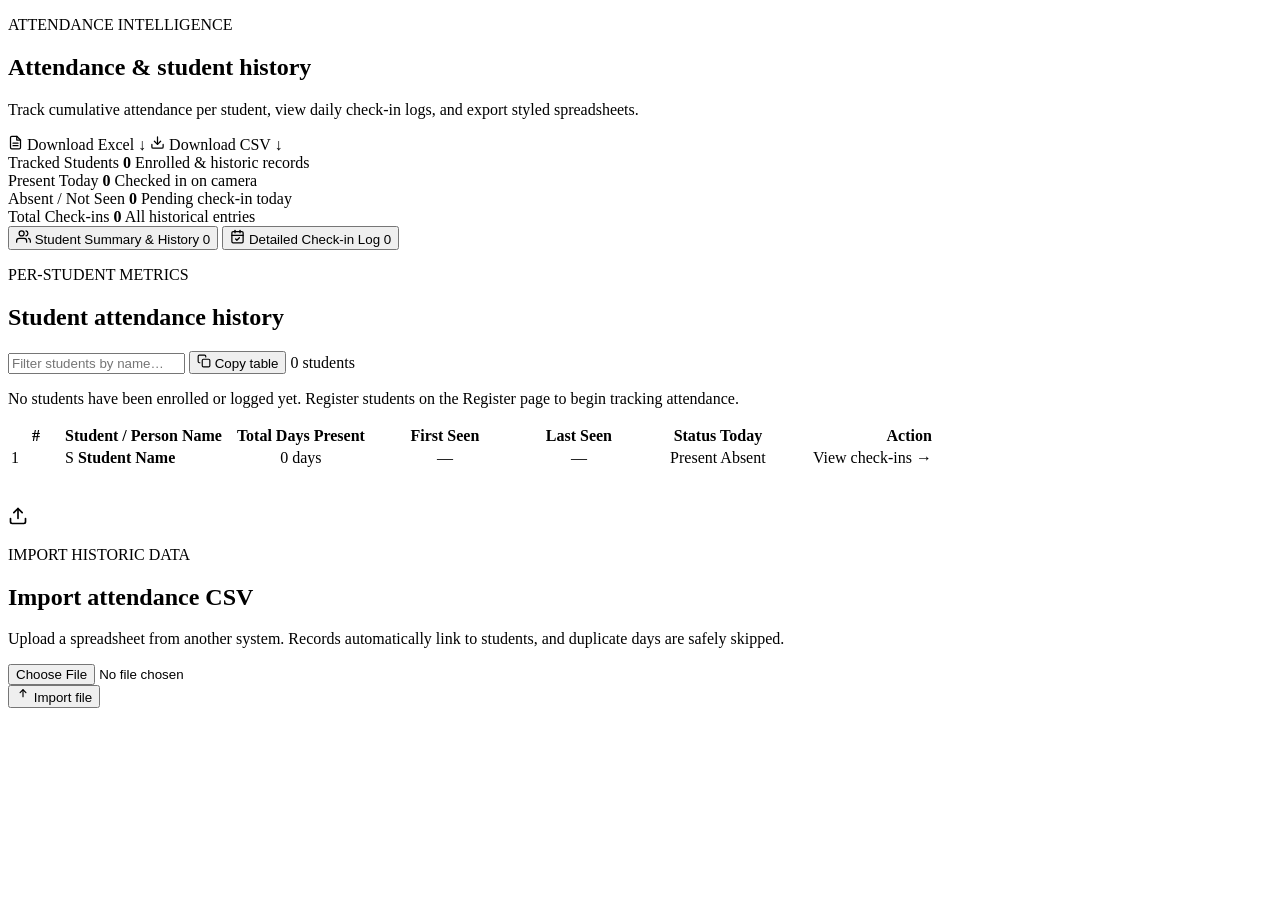
<file: src/main/resources/templates/attendance.html>
<!-- Purpose: Attendance history page with student-wise attendance summaries, check-in logs, and Excel/CSV tools. -->
<!-- Why it is used: It gives teachers and administrators complete student attendance history and daily logs. -->
<!DOCTYPE html>
<html xmlns:th="http://www.thymeleaf.org">
<head th:replace="~{fragments :: head('Attendance records')}"></head>
<body>
<div class="shell">
    <header th:replace="~{fragments :: navigation('attendance')}"></header>
    <main>
        <!-- Page Intro & Export Actions -->
        <section class="page-intro with-action editorial-intro">
            <div>
                <p class="eyebrow">ATTENDANCE INTELLIGENCE</p>
                <h1>Attendance &amp; student history</h1>
                <p>Track cumulative attendance per student, view daily check-in logs, and export styled spreadsheets.</p>
            </div>
            <div class="action-button-group">
                <a class="button primary" th:href="${hasFilters} ? @{/attendance/export-filtered.xls(name=${selectedName},date=${selectedDate})} : @{/attendance/export.xls}" title="Download styled Microsoft Excel spreadsheet">
                    <svg width="15" height="15" viewBox="0 0 24 24" fill="none" stroke="currentColor" stroke-width="2" stroke-linecap="round" stroke-linejoin="round" aria-hidden="true"><path d="M14 2H6a2 2 0 0 0-2 2v16a2 2 0 0 0 2 2h12a2 2 0 0 0 2-2V8z"></path><polyline points="14 2 14 8 20 8"></polyline><line x1="8" y1="13" x2="16" y2="13"></line><line x1="8" y1="17" x2="16" y2="17"></line></svg>
                    <span th:text="${hasFilters} ? 'Export Excel (Filtered)' : 'Download Excel'">Download Excel</span> <span aria-hidden="true">↓</span>
                </a>
                <a class="button secondary" th:href="${hasFilters} ? @{/attendance/export-filtered.csv(name=${selectedName},date=${selectedDate})} : @{/attendance/export.csv}" title="Download clean CSV spreadsheet">
                    <svg width="15" height="15" viewBox="0 0 24 24" fill="none" stroke="currentColor" stroke-width="2" stroke-linecap="round" stroke-linejoin="round" aria-hidden="true"><path d="M21 15v4a2 2 0 0 1-2 2H5a2 2 0 0 1-2-2v-4"></path><polyline points="7 10 12 15 17 10"></polyline><line x1="12" y1="15" x2="12" y2="3"></line></svg>
                    <span th:text="${hasFilters} ? 'CSV (Filtered)' : 'Download CSV'">Download CSV</span> <span aria-hidden="true">↓</span>
                </a>
            </div>
        </section>

        <div th:replace="~{fragments :: messages}"></div>

        <!-- High-Level Attendance Metrics Strip -->
        <section class="attendance-summary-metrics" aria-label="Student attendance statistics">
            <div class="summary-metric-card">
                <span class="metric-card-kicker">Tracked Students</span>
                <strong class="metric-card-num" th:text="${totalStudents}">0</strong>
                <span class="metric-card-sub">Enrolled &amp; historic records</span>
            </div>
            <div class="summary-metric-card stat-card-present">
                <span class="metric-card-kicker">Present Today</span>
                <strong class="metric-card-num" th:text="${studentsPresentToday}">0</strong>
                <span class="metric-card-sub">Checked in on camera</span>
            </div>
            <div class="summary-metric-card stat-card-absent">
                <span class="metric-card-kicker">Absent / Not Seen</span>
                <strong class="metric-card-num" th:text="${studentsAbsentToday}">0</strong>
                <span class="metric-card-sub">Pending check-in today</span>
            </div>
            <div class="summary-metric-card">
                <span class="metric-card-kicker" th:text="${hasFilters} ? 'Filtered Logs' : 'Total Check-ins'">Total Check-ins</span>
                <strong class="metric-card-num" th:text="${hasFilters} ? ${#lists.size(records)} : ${totalRecords}">0</strong>
                <span class="metric-card-sub" th:text="${hasFilters} ? (${totalRecords} + ' total in database') : 'All historical entries'">All historical entries</span>
            </div>
        </section>

        <!-- View Navigation Tabs -->
        <div class="attendance-tabs-bar" role="tablist">
            <button type="button" class="tab-button" id="tab-btn-students" role="tab" aria-selected="true" aria-controls="view-students">
                <svg width="15" height="15" viewBox="0 0 24 24" fill="none" stroke="currentColor" stroke-width="2" stroke-linecap="round" stroke-linejoin="round" aria-hidden="true"><path d="M17 21v-2a4 4 0 0 0-4-4H5a4 4 0 0 0-4 4v2"></path><circle cx="9" cy="7" r="4"></circle><path d="M23 21v-2a4 4 0 0 0-3-3.87"></path><path d="M16 3.13a4 4 0 0 1 0 7.75"></path></svg>
                <span>Student Summary &amp; History</span>
                <span class="tab-badge" id="tab-badge-students" th:text="${totalStudents}">0</span>
            </button>
            <button type="button" class="tab-button" id="tab-btn-log" role="tab" aria-selected="false" aria-controls="view-log">
                <svg width="15" height="15" viewBox="0 0 24 24" fill="none" stroke="currentColor" stroke-width="2" stroke-linecap="round" stroke-linejoin="round" aria-hidden="true"><rect x="3" y="4" width="18" height="18" rx="2" ry="2"></rect><line x1="16" y1="2" x2="16" y2="6"></line><line x1="8" y1="2" x2="8" y2="6"></line><line x1="3" y1="10" x2="21" y2="10"></line><path d="m9 16 2 2 4-4"></path></svg>
                <span>Detailed Check-in Log</span>
                <span class="tab-badge" id="tab-badge-log" th:text="${#lists.size(records)}">0</span>
            </button>
        </div>

        <!-- =================================================================== -->
        <!-- VIEW 1: STUDENT ATTENDANCE SUMMARY & HISTORY                        -->
        <!-- =================================================================== -->
        <section id="view-students" class="tab-content-panel" role="tabpanel" aria-labelledby="tab-btn-students">
            <section class="table-panel">
                <div class="section-heading">
                    <div>
                        <p class="eyebrow">PER-STUDENT METRICS</p>
                        <h2>Student attendance history</h2>
                    </div>
                    <div class="table-tools">
                        <input type="search" id="student-search-input" placeholder="Filter students by name…" class="search-input-compact" autocomplete="off" aria-label="Search student by name">
                        <button type="button" class="button text-button copy-table-btn" id="copy-students-btn" title="Copy student summary table to clipboard">
                            <svg width="14" height="14" viewBox="0 0 24 24" fill="none" stroke="currentColor" stroke-width="2" stroke-linecap="round" stroke-linejoin="round" aria-hidden="true"><rect x="9" y="9" width="13" height="13" rx="2" ry="2"></rect><path d="M5 15H4a2 2 0 0 1-2-2V4a2 2 0 0 1 2-2h9a2 2 0 0 1 2 2v1"></path></svg>
                            <span id="copy-students-text">Copy table</span>
                        </button>
                        <span class="count-badge" id="student-count-badge" th:text="${totalStudents} + ' student' + (${totalStudents} == 1 ? '' : 's')">0 students</span>
                    </div>
                </div>

                <!-- Empty State for Students -->
                <div th:if="${#lists.isEmpty(studentSummaries)}" class="empty-state compact">
                    <p>No students have been enrolled or logged yet. Register students on the <a th:href="@{/register}">Register</a> page to begin tracking attendance.</p>
                </div>

                <!-- Student Summary Table -->
                <div th:unless="${#lists.isEmpty(studentSummaries)}" class="table-wrap">
                    <table class="data-table student-summary-table" id="student-summary-table">
                        <thead>
                            <tr>
                                <th style="width: 50px; text-align: center;">#</th>
                                <th style="text-align: left;">Student / Person Name</th>
                                <th style="width: 150px; text-align: center;">Total Days Present</th>
                                <th style="width: 130px; text-align: center;">First Seen</th>
                                <th style="width: 130px; text-align: center;">Last Seen</th>
                                <th style="width: 140px; text-align: center;">Status Today</th>
                                <th style="width: 140px; text-align: right;">Action</th>
                            </tr>
                        </thead>
                        <tbody id="student-summary-tbody">
                            <tr th:each="student, iter : ${studentSummaries}" class="student-row" th:data-name="${#strings.toLowerCase(student.studentName)}">
                                <td class="col-num" th:text="${iter.count}">1</td>
                                <td class="col-name">
                                    <div class="student-name-cell">
                                        <span class="student-avatar-circle" th:text="${#strings.isEmpty(student.studentName) ? '?' : #strings.substring(student.studentName, 0, 1)}">S</span>
                                        <strong class="student-name-text" th:text="${student.studentName}">Student Name</strong>
                                    </div>
                                </td>
                                <td style="text-align: center;">
                                    <span class="days-badge" th:text="${student.totalDaysPresent} + ' day' + (${student.totalDaysPresent} == 1 ? '' : 's')">0 days</span>
                                </td>
                                <td class="col-date" style="text-align: center;" th:text="${student.firstSeen != null} ? ${#temporals.format(student.firstSeen, 'dd MMM yyyy')} : '—'">—</td>
                                <td class="col-date" style="text-align: center;" th:text="${student.lastSeen != null} ? ${#temporals.format(student.lastSeen, 'dd MMM yyyy')} : '—'">—</td>
                                <td style="text-align: center;">
                                    <span th:if="${student.presentToday}" class="badge-present" th:title="'Checked in at ' + ${#temporals.format(student.todayTime, 'hh:mm:ss a')}">
                                        <span class="dot-green"></span> Present
                                        <small th:if="${student.todayTime != null}" th:text="'(' + ${#temporals.format(student.todayTime, 'hh:mm a')} + ')'" style="font-weight: 500; opacity: .85;"></small>
                                    </span>
                                    <span th:unless="${student.presentToday}" class="badge-absent">
                                        <span class="dot-red"></span> Absent
                                    </span>
                                </td>
                                <td style="text-align: right;">
                                    <a class="button text-button view-history-link" th:href="@{/attendance(name=${student.studentName},tab='log')}" title="View all check-in entries for this student">
                                        <span>View check-ins</span> <span aria-hidden="true">→</span>
                                    </a>
                                </td>
                            </tr>
                            <tr id="no-student-match-row" style="display: none;">
                                <td colspan="7" class="no-student-match-row">
                                    No students match your filter criteria. Try a different search term.
                                </td>
                            </tr>
                        </tbody>
                    </table>
                </div>
            </section>
        </section>

        <!-- =================================================================== -->
        <!-- VIEW 2: DETAILED CHECK-IN LOG                                       -->
        <!-- =================================================================== -->
        <section id="view-log" class="tab-content-panel" role="tabpanel" aria-labelledby="tab-btn-log" style="display: none;">
            <!-- Filter Controls -->
            <section class="filters" aria-label="Filter check-in records">
                <div class="filter-header-row">
                    <p class="form-step">SEARCH &amp; FILTER CHECK-INS</p>
                    <div class="quick-date-pills">
                        <button type="button" class="date-chip" id="btn-today">Today</button>
                        <button type="button" class="date-chip" id="btn-clear-date">All Dates</button>
                    </div>
                </div>
                <form th:action="@{/attendance}" method="get" id="filter-form">
                    <input type="hidden" name="tab" value="log">
                    <div class="filter-field">
                        <label for="name">Person name</label>
                        <input id="name" name="name" type="search" placeholder="Search by name…" th:value="${selectedName}">
                    </div>
                    <div class="filter-field">
                        <label for="date">Attendance date</label>
                        <input id="date" name="date" type="date" th:value="${selectedDate}">
                    </div>
                    <div class="filter-actions">
                        <button class="button primary" type="submit">
                            <svg width="14" height="14" viewBox="0 0 24 24" fill="none" stroke="currentColor" stroke-width="2" stroke-linecap="round" stroke-linejoin="round" aria-hidden="true"><circle cx="11" cy="11" r="8"></circle><line x1="21" y1="21" x2="16.65" y2="16.65"></line></svg>
                            <span>Apply filter</span>
                        </button>
                        <a class="button text-button" th:href="@{/attendance(tab='log')}">Clear all</a>
                    </div>
                </form>
            </section>

            <!-- Table Panel -->
            <section class="table-panel">
                <div class="section-heading">
                    <div>
                        <p class="eyebrow">CHRONOLOGICAL LOG</p>
                        <h2>Detailed check-in records</h2>
                    </div>
                    <div class="table-tools">
                        <button type="button" class="button text-button copy-table-btn" id="copy-table-btn" title="Copy table to clipboard">
                            <svg width="14" height="14" viewBox="0 0 24 24" fill="none" stroke="currentColor" stroke-width="2" stroke-linecap="round" stroke-linejoin="round" aria-hidden="true"><rect x="9" y="9" width="13" height="13" rx="2" ry="2"></rect><path d="M5 15H4a2 2 0 0 1-2-2V4a2 2 0 0 1 2-2h9a2 2 0 0 1 2 2v1"></path></svg>
                            <span id="copy-btn-text">Copy table</span>
                        </button>
                        <span class="count-badge" th:text="${#lists.size(records)} + ' record' + (${#lists.size(records)} == 1 ? '' : 's')">0 records</span>
                    </div>
                </div>

                <!-- Empty State -->
                <div th:if="${#lists.isEmpty(records)}" class="empty-state compact">
                    <p>No matching check-in records were found. Try adjusting your search filters or clear filters.</p>
                    <a th:if="${hasFilters}" class="button secondary" th:href="@{/attendance(tab='log')}">Clear active filters</a>
                </div>

                <!-- Detailed Table -->
                <div th:unless="${#lists.isEmpty(records)}" class="table-wrap">
                    <table class="data-table" id="attendance-table">
                        <thead>
                            <tr>
                                <th style="width: 50px; text-align: center;">#</th>
                                <th style="text-align: left;">Student Name</th>
                                <th style="width: 140px; text-align: center;">Date</th>
                                <th style="width: 130px; text-align: center;">Day</th>
                                <th style="width: 140px; text-align: center;">Time Recorded</th>
                                <th style="width: 120px; text-align: center;">Status</th>
                            </tr>
                        </thead>
                        <tbody>
                            <tr th:each="record, iter : ${records}">
                                <td class="col-num" th:text="${iter.count}">1</td>
                                <td class="col-name">
                                    <strong th:text="${record.personName}">Person</strong>
                                </td>
                                <td class="col-date" style="text-align: center;" th:text="${#temporals.format(record.attendanceDate, 'dd MMM yyyy')}">Date</td>
                                <td class="col-day" style="text-align: center;" th:text="${#temporals.format(record.attendanceDate, 'EEEE')}">Day</td>
                                <td class="col-time" style="text-align: center;" th:text="${#temporals.format(record.attendanceTime, 'hh:mm:ss a')}">Time</td>
                                <td style="text-align: center;">
                                    <span class="badge-present"><span class="dot-green"></span> Present</span>
                                </td>
                            </tr>
                        </tbody>
                    </table>
                </div>
            </section>
        </section>

        <!-- Attendance CSV Import Panel -->
        <section class="import-panel" aria-label="Upload external attendance data" style="margin-top: 36px;">
            <div class="import-header">
                <div class="import-icon-badge" aria-hidden="true">
                    <svg width="20" height="20" viewBox="0 0 24 24" fill="none" stroke="currentColor" stroke-width="2" stroke-linecap="round" stroke-linejoin="round"><path d="M21 15v4a2 2 0 0 1-2 2H5a2 2 0 0 1-2-2v-4"></path><polyline points="17 8 12 3 7 8"></polyline><line x1="12" y1="3" x2="12" y2="15"></line></svg>
                </div>
                <div>
                    <p class="form-step">IMPORT HISTORIC DATA</p>
                    <h2>Import attendance CSV</h2>
                    <p class="import-subtitle">Upload a spreadsheet from another system. Records automatically link to students, and duplicate days are safely skipped.</p>
                </div>
            </div>
            <form th:action="@{/attendance/import}" method="post" enctype="multipart/form-data" class="import-form">
                <div class="import-file-input">
                    <input id="csv-file" name="file" type="file" accept=".csv,.tsv,.txt" required>
                </div>
                <button class="button secondary" type="submit">
                    <svg width="14" height="14" viewBox="0 0 24 24" fill="none" stroke="currentColor" stroke-width="2" stroke-linecap="round" stroke-linejoin="round" aria-hidden="true"><polyline points="17 8 12 3 7 8"></polyline><line x1="12" y1="3" x2="12" y2="15"></line></svg>
                    <span>Import file</span>
                </button>
            </form>
        </section>
    </main>
    <footer th:replace="~{fragments :: footer}"></footer>
</div>

<script th:inline="javascript">
    (() => {
        // Tab switching logic (Students Summary vs Detailed Log)
        const tabStudents = document.getElementById('tab-btn-students');
        const tabLog = document.getElementById('tab-btn-log');
        const viewStudents = document.getElementById('view-students');
        const viewLog = document.getElementById('view-log');

        const serverActiveTab = /*[[${activeTab}]]*/ 'students';

        function showTab(tabName, updateUrl = false) {
            const isLog = (tabName === 'log');
            if (isLog) {
                tabLog.classList.add('tab-active');
                tabLog.setAttribute('aria-selected', 'true');
                tabStudents.classList.remove('tab-active');
                tabStudents.setAttribute('aria-selected', 'false');
                viewLog.style.display = 'block';
                viewStudents.style.display = 'none';
            } else {
                tabStudents.classList.add('tab-active');
                tabStudents.setAttribute('aria-selected', 'true');
                tabLog.classList.remove('tab-active');
                tabLog.setAttribute('aria-selected', 'false');
                viewStudents.style.display = 'block';
                viewLog.style.display = 'none';
            }

            if (updateUrl && window.history && window.history.replaceState) {
                const url = new URL(window.location.href);
                url.searchParams.set('tab', isLog ? 'log' : 'students');
                window.history.replaceState(null, '', url.toString());
            }
        }

        // Initialize active tab from server model
        showTab(serverActiveTab);

        tabStudents.addEventListener('click', () => showTab('students', true));
        tabLog.addEventListener('click', () => showTab('log', true));

        // Quick Date Filter Pills
        const todayBtn = document.getElementById('btn-today');
        const clearDateBtn = document.getElementById('btn-clear-date');
        const dateInput = document.getElementById('date');
        const filterForm = document.getElementById('filter-form');

        if (todayBtn && dateInput && filterForm) {
            todayBtn.addEventListener('click', () => {
                const now = new Date();
                const year = now.getFullYear();
                const month = String(now.getMonth() + 1).padStart(2, '0');
                const day = String(now.getDate()).padStart(2, '0');
                dateInput.value = `${year}-${month}-${day}`;
                filterForm.submit();
            });
        }

        if (clearDateBtn && dateInput && filterForm) {
            clearDateBtn.addEventListener('click', () => {
                dateInput.value = '';
                filterForm.submit();
            });
        }

        // Copy Helper
        function setupCopyTable(buttonId, textId, tableId) {
            const btn = document.getElementById(buttonId);
            const textEl = document.getElementById(textId);
            const table = document.getElementById(tableId);

            if (!btn || !textEl || !table) return;

            btn.addEventListener('click', async () => {
                const rows = Array.from(table.querySelectorAll('tr')).filter(r => r.style.display !== 'none');
                const tsv = rows.map(row => {
                    const cells = Array.from(row.querySelectorAll('th, td'));
                    return cells.map(c => c.textContent.trim().replace(/\s+/g, ' ')).join('\t');
                }).join('\n');

                try {
                    await navigator.clipboard.writeText(tsv);
                    const orig = textEl.textContent;
                    textEl.textContent = 'Copied to clipboard!';
                    btn.classList.add('btn-copied');
                    setTimeout(() => {
                        textEl.textContent = orig;
                        btn.classList.remove('btn-copied');
                    }, 2000);
                } catch (e) {
                    textEl.textContent = 'Select all & copy';
                }
            });
        }

        setupCopyTable('copy-table-btn', 'copy-btn-text', 'attendance-table');
        setupCopyTable('copy-students-btn', 'copy-students-text', 'student-summary-table');

        // Client-side Student Name Search Filter
        const studentSearchInput = document.getElementById('student-search-input');
        const studentRows = Array.from(document.querySelectorAll('.student-row'));
        const noMatchRow = document.getElementById('no-student-match-row');
        const studentBadge = document.getElementById('student-count-badge');

        if (studentSearchInput && studentRows.length > 0) {
            studentSearchInput.addEventListener('input', () => {
                const q = studentSearchInput.value.trim().toLowerCase();
                let visibleCount = 0;

                studentRows.forEach(row => {
                    const name = row.getAttribute('data-name') || '';
                    if (!q || name.includes(q)) {
                        row.style.display = '';
                        visibleCount++;
                    } else {
                        row.style.display = 'none';
                    }
                });

                if (noMatchRow) {
                    noMatchRow.style.display = (visibleCount === 0) ? '' : 'none';
                }

                if (studentBadge) {
                    studentBadge.textContent = `${visibleCount} student${visibleCount === 1 ? '' : 's'}`;
                }
            });
        }
    })();
</script>
</body>
</html>
</file>
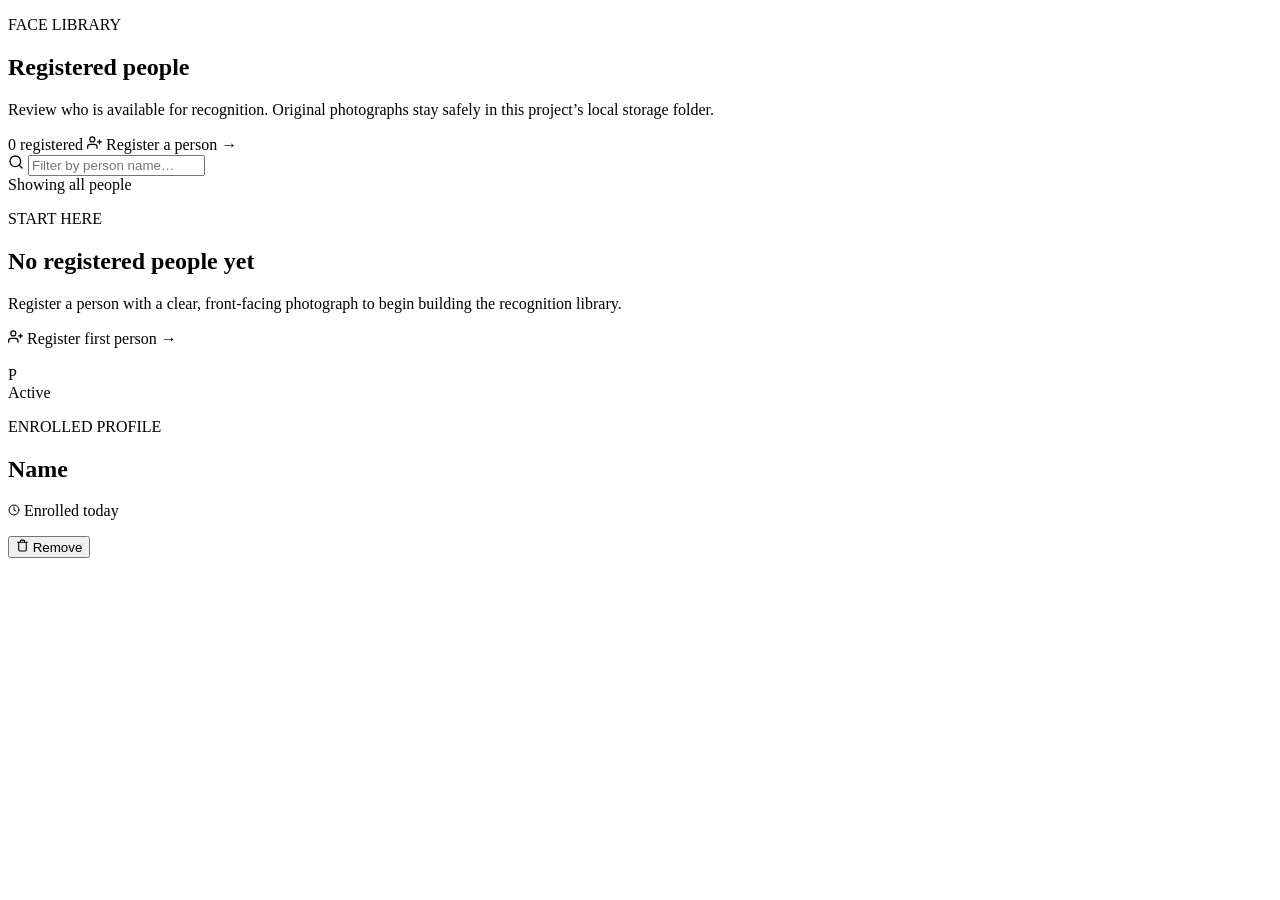
<file: src/main/resources/templates/faces.html>
<!-- Purpose: Page listing all registered people and their saved face photos. -->
<!-- Why it is used: It lets users review, search, and remove people from recognition. -->
<!DOCTYPE html>
<html xmlns:th="http://www.thymeleaf.org">
<head th:replace="~{fragments :: head('Registered faces')}"></head>
<body>
<div class="shell">
    <header th:replace="~{fragments :: navigation('faces')}"></header>
    <main>
        <section class="page-intro with-action editorial-intro">
            <div>
                <p class="eyebrow">FACE LIBRARY</p>
                <h1>Registered people</h1>
                <p>Review who is available for recognition. Original photographs stay safely in this project’s local storage folder.</p>
            </div>
            <div class="action-button-group">
                <span class="count-badge" th:text="${#lists.size(people)} + ' registered'">0 registered</span>
                <a class="button primary" th:href="@{/register}">
                    <svg width="15" height="15" viewBox="0 0 24 24" fill="none" stroke="currentColor" stroke-width="2" stroke-linecap="round" stroke-linejoin="round" aria-hidden="true"><path d="M16 21v-2a4 4 0 0 0-4-4H5a4 4 0 0 0-4 4v2"></path><circle cx="8.5" cy="7" r="4"></circle><line x1="20" y1="8" x2="20" y2="14"></line><line x1="23" y1="11" x2="17" y2="11"></line></svg>
                    Register a person <span aria-hidden="true">→</span>
                </a>
            </div>
        </section>

        <div th:replace="~{fragments :: messages}"></div>

        <!-- Search Bar for Large Libraries -->
        <div th:unless="${#lists.isEmpty(people)}" class="people-search-bar">
            <div class="search-input-wrap">
                <svg width="16" height="16" viewBox="0 0 24 24" fill="none" stroke="currentColor" stroke-width="2" stroke-linecap="round" stroke-linejoin="round" class="search-icon" aria-hidden="true"><circle cx="11" cy="11" r="8"></circle><line x1="21" y1="21" x2="16.65" y2="16.65"></line></svg>
                <input id="people-search" type="search" placeholder="Filter by person name…" aria-label="Filter registered people by name">
            </div>
            <span class="search-count-hint" id="search-count" th:text="'Showing all ' + ${#lists.size(people)} + ' people'">Showing all people</span>
        </div>

        <!-- Empty State -->
        <section th:if="${#lists.isEmpty(people)}" class="empty-state">
            <p class="eyebrow">START HERE</p>
            <h2>No registered people yet</h2>
            <p>Register a person with a clear, front-facing photograph to begin building the recognition library.</p>
            <a class="button primary" th:href="@{/register}">
                <svg width="15" height="15" viewBox="0 0 24 24" fill="none" stroke="currentColor" stroke-width="2" stroke-linecap="round" stroke-linejoin="round" aria-hidden="true"><path d="M16 21v-2a4 4 0 0 0-4-4H5a4 4 0 0 0-4 4v2"></path><circle cx="8.5" cy="7" r="4"></circle><line x1="20" y1="8" x2="20" y2="14"></line><line x1="23" y1="11" x2="17" y2="11"></line></svg>
                Register first person <span aria-hidden="true">→</span>
            </a>
        </section>

        <!-- People Grid -->
        <section th:unless="${#lists.isEmpty(people)}" class="people-grid" id="people-grid">
            <article th:each="person, iter : ${people}" class="person-card" th:attr="data-name=${#strings.toLowerCase(person.name)}" th:style="'animation-delay: ' + ${iter.index * 40} + 'ms;'">
                <div class="photo-container">
                    <img th:if="${person.sampleImagePath != null}" class="person-photo" th:src="@{'/photos/' + ${person.sampleImagePath}}" th:alt="${person.name} + ' registration photograph'" loading="lazy">
                    <div th:unless="${person.sampleImagePath != null}" class="person-photo placeholder">
                        <span th:text="${#strings.substring(person.name, 0, 1)}">P</span>
                    </div>
                    <span class="person-status-badge">
                        <span class="badge-dot"></span> Active
                    </span>
                </div>

                <div class="person-card-details">
                    <div class="person-info-block">
                        <p class="card-kicker">ENROLLED PROFILE</p>
                        <h2 class="person-name-heading" th:text="${person.name}">Name</h2>
                        <p class="person-meta-time">
                            <svg width="12" height="12" viewBox="0 0 24 24" fill="none" stroke="currentColor" stroke-width="2" stroke-linecap="round" stroke-linejoin="round" aria-hidden="true"><circle cx="12" cy="12" r="10"></circle><polyline points="12 6 12 12 16 14"></polyline></svg>
                            Enrolled <time th:text="${#temporals.format(person.createdAt, 'dd MMM yyyy')}">today</time>
                        </p>
                    </div>

                    <!-- Safe Two-Step Delete Form (No Ugly Native Browser Popup) -->
                    <form th:action="@{'/faces/' + ${person.id} + '/delete'}" method="post" class="delete-person-form">
                        <div class="delete-btn-group">
                            <button class="button danger delete-initial-btn" type="button" aria-label="Remove person">
                                <svg width="13" height="13" viewBox="0 0 24 24" fill="none" stroke="currentColor" stroke-width="2" stroke-linecap="round" stroke-linejoin="round" aria-hidden="true"><polyline points="3 6 5 6 21 6"></polyline><path d="M19 6v14a2 2 0 0 1-2 2H7a2 2 0 0 1-2-2V6m3 0V4a2 2 0 0 1 2-2h4a2 2 0 0 1 2 2v2"></path></svg>
                                <span>Remove</span>
                            </button>
                            <div class="delete-confirm-bar" style="display: none;">
                                <button class="button danger delete-confirm-btn" type="submit">Sure? Remove</button>
                                <button class="button text-button delete-cancel-btn" type="button">Cancel</button>
                            </div>
                        </div>
                    </form>
                </div>
            </article>
        </section>
    </main>
    <footer th:replace="~{fragments :: footer}"></footer>
</div>

<script>
    (() => {
        // Quick Live Client-Side Search
        const searchInput = document.getElementById('people-search');
        const cards = document.querySelectorAll('.person-card');
        const countHint = document.getElementById('search-count');

        if (searchInput) {
            searchInput.addEventListener('input', (e) => {
                const query = e.target.value.toLowerCase().trim();
                let visible = 0;
                cards.forEach(card => {
                    const name = card.getAttribute('data-name') || '';
                    if (!query || name.includes(query)) {
                        card.style.display = 'grid';
                        visible++;
                    } else {
                        card.style.display = 'none';
                    }
                });
                if (countHint) {
                    countHint.textContent = query
                        ? `Showing ${visible} of ${cards.length} people`
                        : `Showing all ${cards.length} people`;
                }
            });
        }

        // Two-Step Safe Delete Buttons (No native confirm popup)
        document.querySelectorAll('.delete-person-form').forEach(form => {
            const initialBtn = form.querySelector('.delete-initial-btn');
            const confirmBar = form.querySelector('.delete-confirm-bar');
            const cancelBtn = form.querySelector('.delete-cancel-btn');

            if (initialBtn && confirmBar && cancelBtn) {
                initialBtn.addEventListener('click', () => {
                    initialBtn.style.display = 'none';
                    confirmBar.style.display = 'inline-flex';
                });

                cancelBtn.addEventListener('click', () => {
                    confirmBar.style.display = 'none';
                    initialBtn.style.display = 'inline-flex';
                });
            }
        });
    })();
</script>
</body>
</html>
</file>
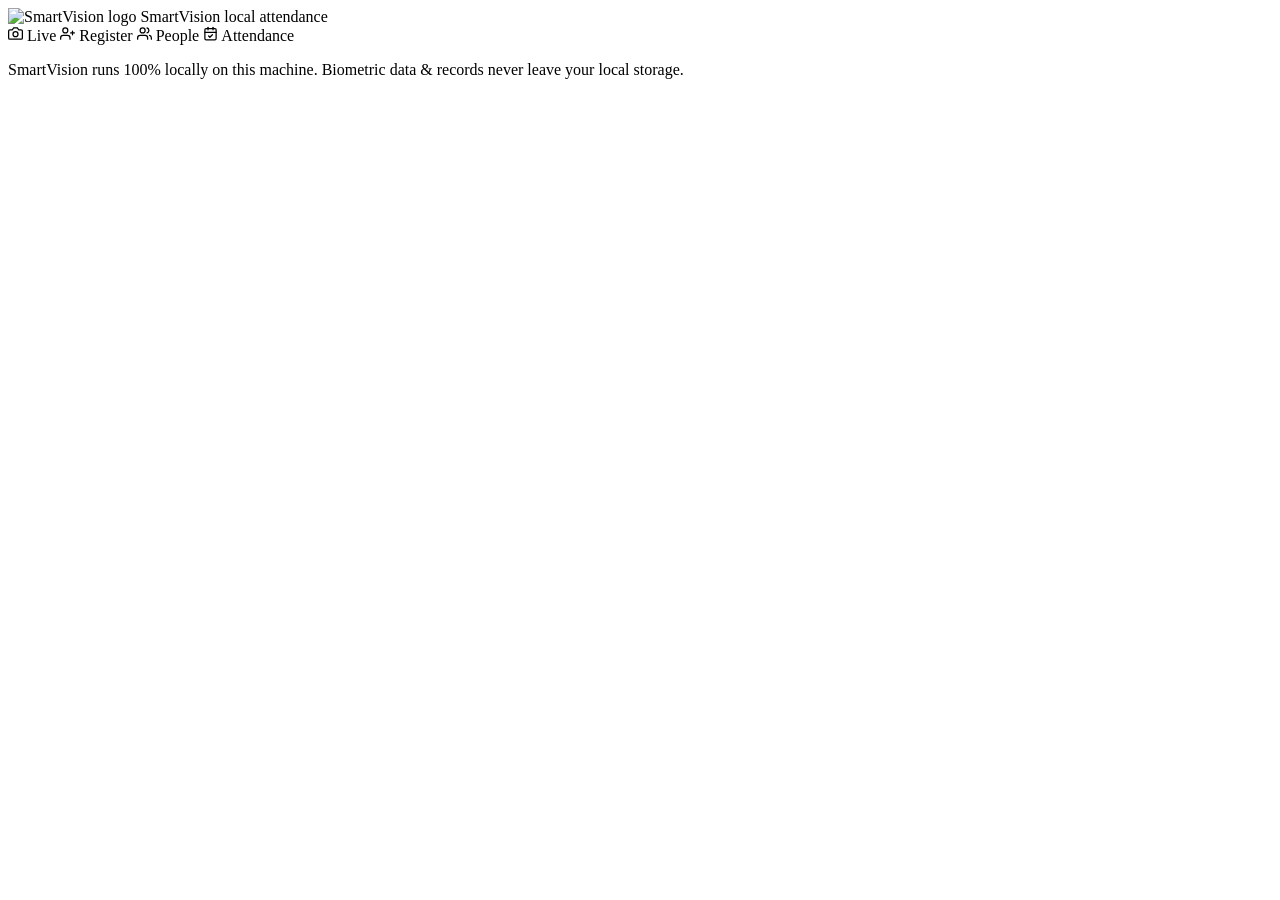
<file: src/main/resources/templates/fragments.html>
<!-- Purpose: Reusable page parts such as the common header and navigation. -->
<!-- Why it is used: It prevents the same design code from being repeated in every page. -->
<!DOCTYPE html>
<html xmlns:th="http://www.thymeleaf.org">
<head th:fragment="head(title)">
    <meta charset="UTF-8">
    <meta name="viewport" content="width=device-width, initial-scale=1">
    <meta name="theme-color" content="#155240">
    <title th:text="${title} + ' · SmartVision'">SmartVision</title>
    <link rel="preconnect" href="https://fonts.googleapis.com">
    <link rel="preconnect" href="https://fonts.gstatic.com" crossorigin>
    <link href="https://fonts.googleapis.com/css2?family=DM+Serif+Display:ital@0;1&family=Inter:wght@400;500;600;700;800&display=swap" rel="stylesheet">
    <link rel="icon" type="image/x-icon" th:href="@{/favicon.ico}">
    <link rel="stylesheet" th:href="@{/css/styles.css}">
</head>
<body>
<header th:fragment="navigation(active)" class="site-header">
    <a class="brand" th:href="@{/}" aria-label="SmartVision home">
        <img class="brand-logo" th:src="@{/images/logo.svg}" width="32" height="32" alt="SmartVision logo">
        <span>SmartVision</span>
        <span class="brand-detail">local attendance</span>
    </a>
    <nav aria-label="Main navigation">
        <a th:classappend="${active == 'home'} ? 'active'" th:href="@{/}" title="Live Camera Feed">
            <svg class="nav-icon" width="15" height="15" viewBox="0 0 24 24" fill="none" stroke="currentColor" stroke-width="2" stroke-linecap="round" stroke-linejoin="round" aria-hidden="true"><path d="M23 19a2 2 0 0 1-2 2H3a2 2 0 0 1-2-2V8a2 2 0 0 1 2-2h4l2-3h6l2 3h4a2 2 0 0 1 2 2z"></path><circle cx="12" cy="13" r="4"></circle></svg>
            <span>Live</span>
        </a>
        <a th:classappend="${active == 'register'} ? 'active'" th:href="@{/register}" title="Enroll New Face">
            <svg class="nav-icon" width="15" height="15" viewBox="0 0 24 24" fill="none" stroke="currentColor" stroke-width="2" stroke-linecap="round" stroke-linejoin="round" aria-hidden="true"><path d="M16 21v-2a4 4 0 0 0-4-4H5a4 4 0 0 0-4 4v2"></path><circle cx="8.5" cy="7" r="4"></circle><line x1="20" y1="8" x2="20" y2="14"></line><line x1="23" y1="11" x2="17" y2="11"></line></svg>
            <span>Register</span>
        </a>
        <a th:classappend="${active == 'faces'} ? 'active'" th:href="@{/faces}" title="Face Library">
            <svg class="nav-icon" width="15" height="15" viewBox="0 0 24 24" fill="none" stroke="currentColor" stroke-width="2" stroke-linecap="round" stroke-linejoin="round" aria-hidden="true"><path d="M17 21v-2a4 4 0 0 0-4-4H5a4 4 0 0 0-4 4v2"></path><circle cx="9" cy="7" r="4"></circle><path d="M23 21v-2a4 4 0 0 0-3-3.87"></path><path d="M16 3.13a4 4 0 0 1 0 7.75"></path></svg>
            <span>People</span>
        </a>
        <a th:classappend="${active == 'attendance'} ? 'active'" th:href="@{/attendance}" title="Attendance Records">
            <svg class="nav-icon" width="15" height="15" viewBox="0 0 24 24" fill="none" stroke="currentColor" stroke-width="2" stroke-linecap="round" stroke-linejoin="round" aria-hidden="true"><rect x="3" y="4" width="18" height="18" rx="2" ry="2"></rect><line x1="16" y1="2" x2="16" y2="6"></line><line x1="8" y1="2" x2="8" y2="6"></line><line x1="3" y1="10" x2="21" y2="10"></line><path d="m9 16 2 2 4-4"></path></svg>
            <span>Attendance</span>
        </a>
    </nav>
</header>
<div th:fragment="messages" class="messages">
    <p th:if="${success}" class="notice success" th:text="${success}"></p>
    <p th:if="${warning}" class="notice warning" th:text="${warning}"></p>
    <p th:if="${error}" class="notice error" th:text="${error}"></p>
</div>
<footer th:fragment="footer" class="site-footer">
    <span>SmartVision runs 100% locally on this machine.</span>
    <span>Biometric data &amp; records never leave your local storage.</span>
</footer>
</body>
</html>
</file>
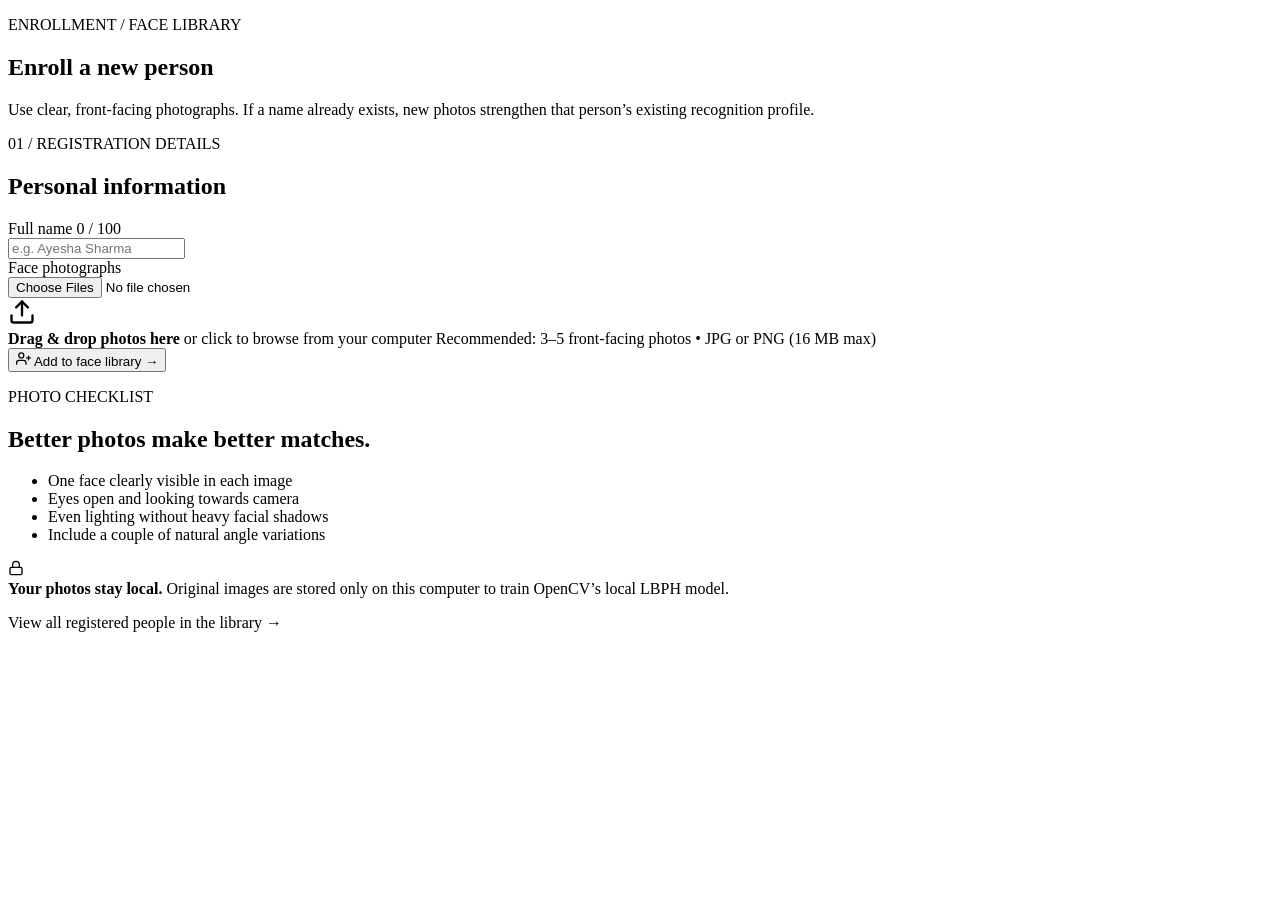
<file: src/main/resources/templates/register.html>
<!-- Purpose: Face-registration form with drag-and-drop photo upload and real-time thumbnail previews. -->
<!-- Why it is used: It lets a user provide a name and face photos with immediate visual feedback. -->
<!DOCTYPE html>
<html xmlns:th="http://www.thymeleaf.org">
<head th:replace="~{fragments :: head('Register face')}"></head>
<body>
<div class="shell narrow-shell">
    <header th:replace="~{fragments :: navigation('register')}"></header>
    <main>
        <section class="page-intro editorial-intro">
            <p class="eyebrow">ENROLLMENT / FACE LIBRARY</p>
            <h1>Enroll a new person</h1>
            <p>Use clear, front-facing photographs. If a name already exists, new photos strengthen that person’s existing recognition profile.</p>
        </section>

        <div th:replace="~{fragments :: messages}"></div>

        <section class="enrollment-layout">
            <div class="form-panel">
                <div class="form-panel-heading">
                    <p class="form-step">01 / REGISTRATION DETAILS</p>
                    <h2>Personal information</h2>
                </div>
                <form th:action="@{/register}" method="post" enctype="multipart/form-data" id="registration-form">
                    <div class="form-group">
                        <div class="label-row">
                            <label for="name">Full name</label>
                            <span class="char-count" id="name-char-count">0 / 100</span>
                        </div>
                        <input id="name" name="name" type="text" maxlength="100" autocomplete="name" placeholder="e.g. Ayesha Sharma" required th:value="${submittedName}">
                    </div>

                    <div class="form-group">
                        <label>Face photographs</label>
                        <!-- Drag-and-Drop Dropzone -->
                        <div class="dropzone" id="photo-dropzone" tabindex="0" role="button" aria-label="Drop face photos here or click to browse">
                            <input id="files" name="files" type="file" accept="image/jpeg,image/png,.jpg,.jpeg,.png" multiple required class="dropzone-hidden-input">
                            <div class="dropzone-prompt">
                                <div class="dropzone-icon-wrap" aria-hidden="true">
                                    <svg width="28" height="28" viewBox="0 0 24 24" fill="none" stroke="currentColor" stroke-width="2" stroke-linecap="round" stroke-linejoin="round"><path d="M21 15v4a2 2 0 0 1-2 2H5a2 2 0 0 1-2-2v-4"></path><polyline points="17 8 12 3 7 8"></polyline><line x1="12" y1="3" x2="12" y2="15"></line></svg>
                                </div>
                                <strong class="dropzone-title">Drag &amp; drop photos here</strong>
                                <span class="dropzone-subtitle">or <span class="dropzone-browse-link">click to browse</span> from your computer</span>
                                <span class="dropzone-hint">Recommended: 3–5 front-facing photos • JPG or PNG (16 MB max)</span>
                            </div>
                        </div>

                        <!-- Real-Time Photo Thumbnail Previews -->
                        <div class="preview-strip" id="preview-strip" style="display: none;">
                            <div class="preview-header">
                                <span id="file-summary" class="preview-count">0 photos selected</span>
                                <button type="button" class="button text-button preview-clear-btn" id="clear-photos-btn">Clear all</button>
                            </div>
                            <div class="preview-grid" id="preview-grid"></div>
                        </div>
                    </div>

                    <div class="form-actions">
                        <button class="button primary submit-enroll-btn" type="submit" id="submit-btn">
                            <span class="btn-text">
                                <svg width="15" height="15" viewBox="0 0 24 24" fill="none" stroke="currentColor" stroke-width="2" stroke-linecap="round" stroke-linejoin="round" aria-hidden="true"><path d="M16 21v-2a4 4 0 0 0-4-4H5a4 4 0 0 0-4 4v2"></path><circle cx="8.5" cy="7" r="4"></circle><line x1="20" y1="8" x2="20" y2="14"></line><line x1="23" y1="11" x2="17" y2="11"></line></svg>
                                <span>Add to face library</span> <span aria-hidden="true">→</span>
                            </span>
                            <span class="btn-loading" style="display: none;">
                                <span class="spinner" aria-hidden="true"></span>
                                <span>Training model…</span>
                            </span>
                        </button>
                    </div>
                </form>
            </div>

            <aside class="enrollment-aside">
                <p class="eyebrow">PHOTO CHECKLIST</p>
                <h2>Better photos make better matches.</h2>
                <ul class="check-list">
                    <li>One face clearly visible in each image</li>
                    <li>Eyes open and looking towards camera</li>
                    <li>Even lighting without heavy facial shadows</li>
                    <li>Include a couple of natural angle variations</li>
                </ul>
                <div class="aside-note">
                    <svg width="16" height="16" viewBox="0 0 24 24" fill="none" stroke="currentColor" stroke-width="2" stroke-linecap="round" stroke-linejoin="round" aria-hidden="true"><rect x="3" y="11" width="18" height="11" rx="2" ry="2"></rect><path d="M7 11V7a5 5 0 0 1 10 0v4"></path></svg>
                    <div>
                        <strong>Your photos stay local.</strong>
                        <span>Original images are stored only on this computer to train OpenCV’s local LBPH model.</span>
                    </div>
                </div>
            </aside>
        </section>

        <p class="subtle-link">
            <a th:href="@{/faces}">View all registered people in the library <span aria-hidden="true">→</span></a>
        </p>
    </main>
    <footer th:replace="~{fragments :: footer}"></footer>
</div>

<script>
    (() => {
        const fileInput = document.getElementById('files');
        const dropzone = document.getElementById('photo-dropzone');
        const previewStrip = document.getElementById('preview-strip');
        const previewGrid = document.getElementById('preview-grid');
        const summaryText = document.getElementById('file-summary');
        const clearBtn = document.getElementById('clear-photos-btn');
        const nameInput = document.getElementById('name');
        const charCount = document.getElementById('name-char-count');
        const form = document.getElementById('registration-form');
        const submitBtn = document.getElementById('submit-btn');

        // Character counter
        if (nameInput && charCount) {
            const updateCount = () => {
                charCount.textContent = `${nameInput.value.length} / 100`;
            };
            nameInput.addEventListener('input', updateCount);
            updateCount();
        }

        // Dropzone click opens native file picker
        if (dropzone && fileInput) {
            dropzone.addEventListener('click', () => fileInput.click());
            dropzone.addEventListener('keydown', (e) => {
                if (e.key === 'Enter' || e.key === ' ') {
                    e.preventDefault();
                    fileInput.click();
                }
            });

            // Drag & drop visual effects
            ['dragenter', 'dragover'].forEach(name => {
                dropzone.addEventListener(name, (e) => {
                    e.preventDefault();
                    e.stopPropagation();
                    dropzone.classList.add('dropzone-active');
                });
            });

            ['dragleave', 'drop'].forEach(name => {
                dropzone.addEventListener(name, (e) => {
                    e.preventDefault();
                    e.stopPropagation();
                    dropzone.classList.remove('dropzone-active');
                });
            });

            dropzone.addEventListener('drop', (e) => {
                const dt = e.dataTransfer;
                if (dt && dt.files && dt.files.length) {
                    fileInput.files = dt.files;
                    renderPreviews(dt.files);
                }
            });

            fileInput.addEventListener('change', () => {
                if (fileInput.files) {
                    renderPreviews(fileInput.files);
                }
            });
        }

        // Render photo thumbnail previews
        function renderPreviews(files) {
            if (!previewGrid || !previewStrip) return;
            previewGrid.innerHTML = '';

            const validFiles = Array.from(files).filter(f => f.type.startsWith('image/'));
            if (!validFiles.length) {
                previewStrip.style.display = 'none';
                return;
            }

            previewStrip.style.display = 'block';
            if (summaryText) {
                summaryText.textContent = `${validFiles.length} photo${validFiles.length === 1 ? '' : 's'} ready for training`;
            }

            validFiles.slice(0, 10).forEach(file => {
                const reader = new FileReader();
                reader.onload = (e) => {
                    const thumb = document.createElement('div');
                    thumb.className = 'preview-thumb';
                    const img = document.createElement('img');
                    img.src = e.target.result;
                    img.alt = file.name;
                    thumb.appendChild(img);
                    previewGrid.appendChild(thumb);
                };
                reader.readAsDataURL(file);
            });
        }

        // Clear button
        if (clearBtn && fileInput) {
            clearBtn.addEventListener('click', () => {
                fileInput.value = '';
                if (previewGrid) previewGrid.innerHTML = '';
                if (previewStrip) previewStrip.style.display = 'none';
            });
        }

        // Submit button loading animation
        if (form && submitBtn) {
            form.addEventListener('submit', () => {
                const btnText = submitBtn.querySelector('.btn-text');
                const btnLoading = submitBtn.querySelector('.btn-loading');
                if (btnText && btnLoading) {
                    btnText.style.display = 'none';
                    btnLoading.style.display = 'inline-flex';
                    submitBtn.disabled = true;
                }
            });
        }
    })();
</script>
</body>
</html>
</file>
